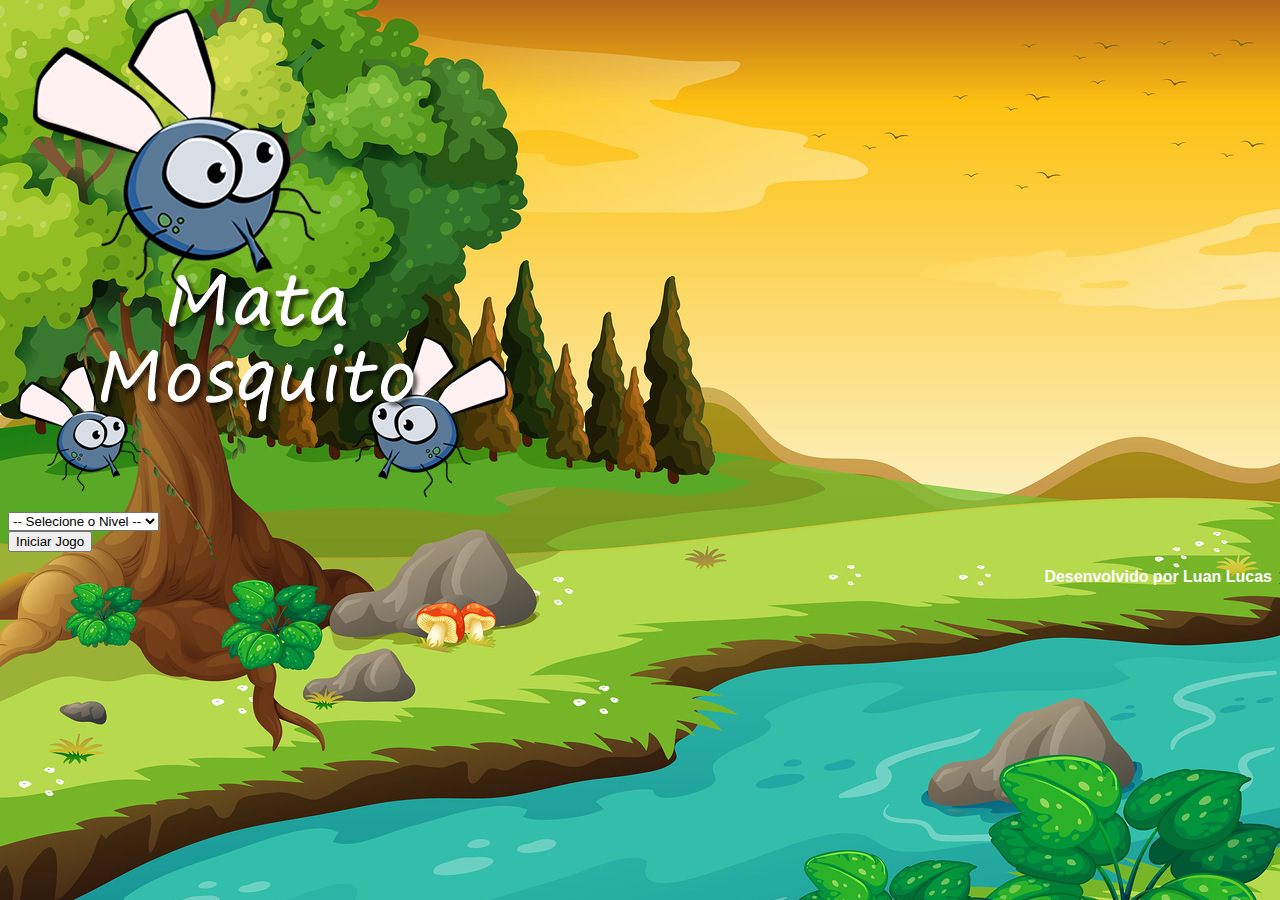
<file: index.html>
<!DOCTYPE html>
<html lang="en">
<head>
    <meta charset="UTF-8">
    <meta http-equiv="X-UA-Compatible" content="IE=edge">
    <meta name="viewport" content="width=device-width, initial-scale=1.0">
    <title>Vitoria</title>
    <link href="https://cdn.jsdelivr.net/npm/bootstrap@5.0.2/dist/css/bootstrap.min.css" rel="stylesheet" integrity="sha384-EVSTQN3/azprG1Anm3QDgpJLIm9Nao0Yz1ztcQTwFspd3yD65VohhpuuCOmLASjC" crossorigin="anonymous">
    <link rel="stylesheet" href="estilo/estilo.css">

    <script>
        function iniciarJogo(){
           var nivel =  document.getElementById('nivel').value

           if(nivel === ''){
               alert('Selecione um nivel para iniciar o jogo')
               return false
           }

            window.location.href='app.html?' + nivel
        }
    </script>
</head>
<body>
    <div class="container">
        <div class="row">
            <div class="col">
                <div class="d-flex justify-content-center">
                    <img src="imagens/game.png" alt="Fim De Jogo">
                </div>
            </div>
        </div>


        <div class="row">
            <div class="col">
                <div class="d-flex justify-content-center">
                    <div class="mb-2">
                        <select class="form-control" name="" id="nivel">
                            <option value="">-- Selecione o Nivel --</option>
                            <option value="normal">Normal</option>
                            <option value="dificil">Dificil</option>
                            <option value="chucknorris">Chuck Norris</option>
                        </select>
                    </div>                    
                </div>
            </div>
        </div>

        <div class="row">
            <div class="col">
                <div class="d-flex justify-content-center">
                    <button type="button" class="btn btn-danger btn-lg" onclick="iniciarJogo()">Iniciar Jogo</button>
                </div>
            </div>
        </div>
    </div>
</body>
<footer>
    <p class="assinatura">Desenvolvido por Luan Lucas</p>
</footer>
</html>
</file>
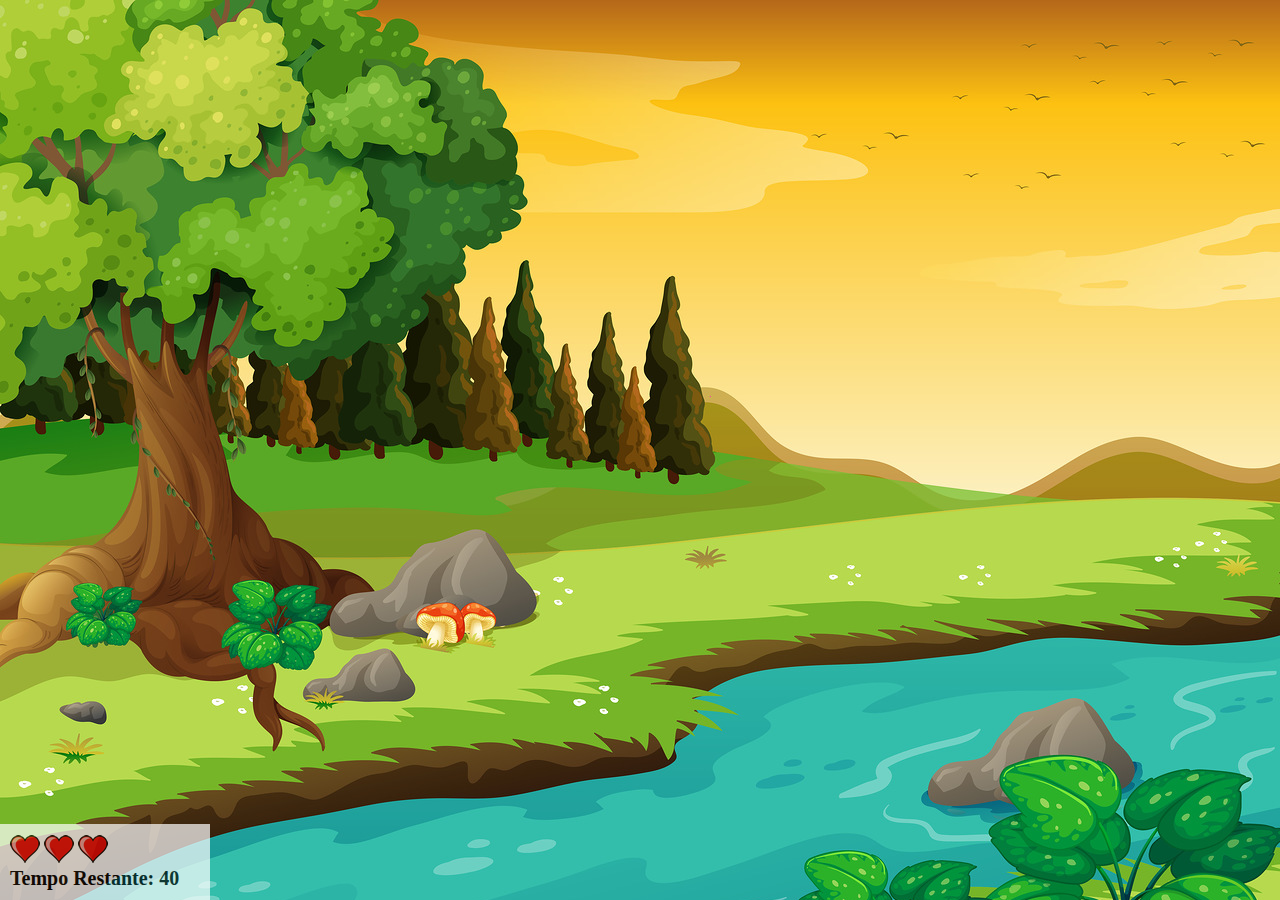
<file: app.html>
<!DOCTYPE html>
<html lang="en">
<head>
    <meta charset="UTF-8">
    <meta http-equiv="X-UA-Compatible" content="IE=edge">
    <meta name="viewport" content="width=device-width, initial-scale=1.0">
    <title>Document</title>
    <link rel="stylesheet" href="estilo/estilo.css">
    <script src="js/jogo.js"></script>
</head>
<body onresize="ajustaTamanhoPalcoJogo()">
    <div class="painel">
        <div class="vidas">
            <img id="v1" src="imagens/coracao_cheio.png">
            <img id="v2" src="imagens/coracao_cheio.png">
            <img id="v3" src="imagens/coracao_cheio.png">
        </div>
        <div class="cronometro">Tempo Restante: <span id="cronometro"></span></div>
    </div>
    <script>
         document.getElementById('cronometro').innerHTML = tempo


        var criaMosquito = setInterval(function(){
            posicaoRandomica()
            ajustaTamanhoPalcoJogo()
        },criaMosquitoTempo)
    </script>
</body>
</html>
</file>
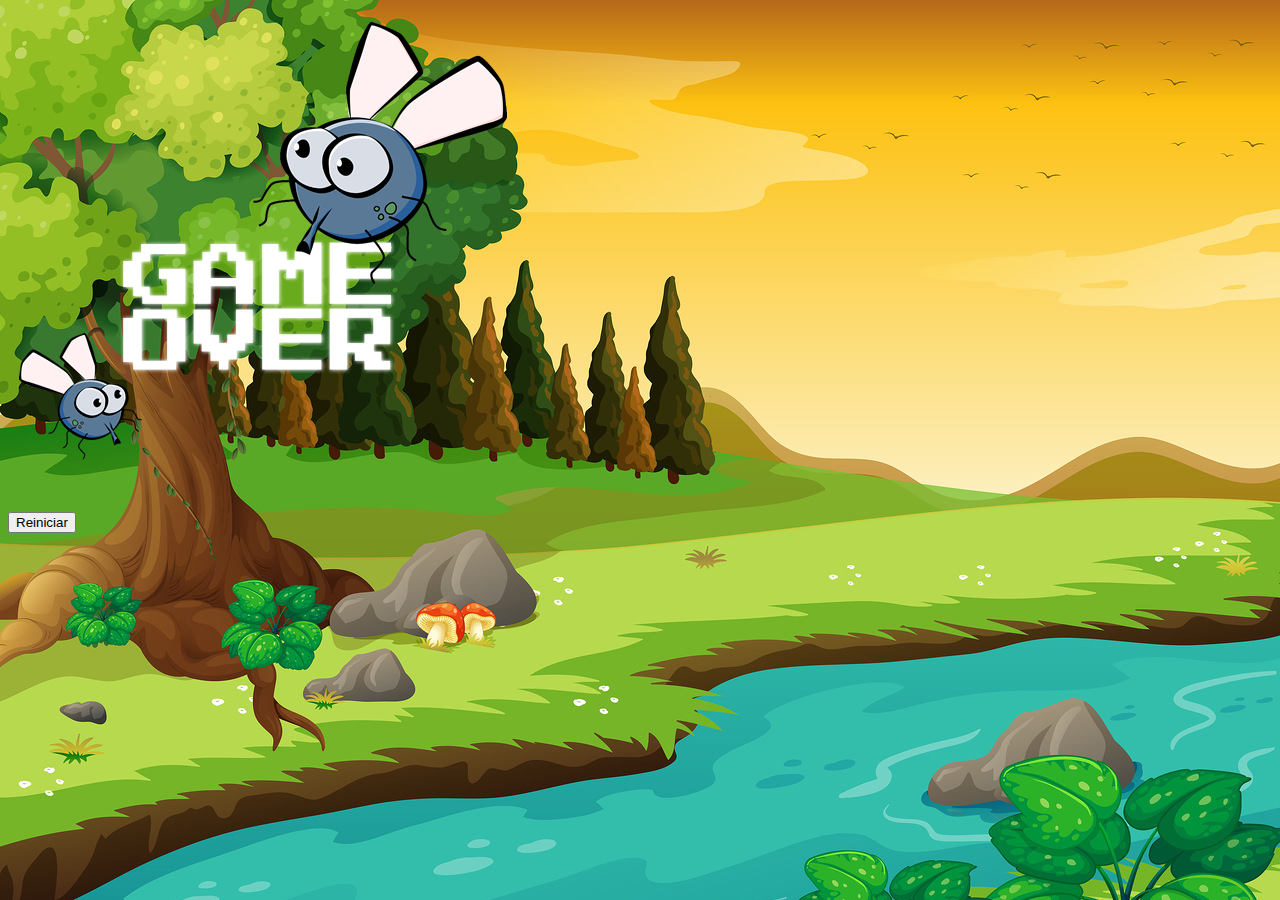
<file: fim_de_jogo.html>
<!DOCTYPE html>
<html lang="en">
<head>
    <meta charset="UTF-8">
    <meta http-equiv="X-UA-Compatible" content="IE=edge">
    <meta name="viewport" content="width=device-width, initial-scale=1.0">
    <title>Game Over</title>
    <link href="https://cdn.jsdelivr.net/npm/bootstrap@5.0.2/dist/css/bootstrap.min.css" rel="stylesheet" integrity="sha384-EVSTQN3/azprG1Anm3QDgpJLIm9Nao0Yz1ztcQTwFspd3yD65VohhpuuCOmLASjC" crossorigin="anonymous">
    <link rel="stylesheet" href="estilo/estilo.css">
</head>
<body>
    <div class="container">
        <div class="row">
            <div class="col">
                <div class="d-flex justify-content-center">
                    <img src="imagens/game_over.png" alt="Fim De Jogo">
                </div>
            </div>
        </div>


        <div class="row">
            <div class="col">
                <div class="d-flex justify-content-center">
<button type="button" class="btn btn-dark btn-lg " onclick="window.location.href='index.html'">Reiniciar</button>                </div>
            </div>
        </div>
    </div>
</body>
</html>
</file>
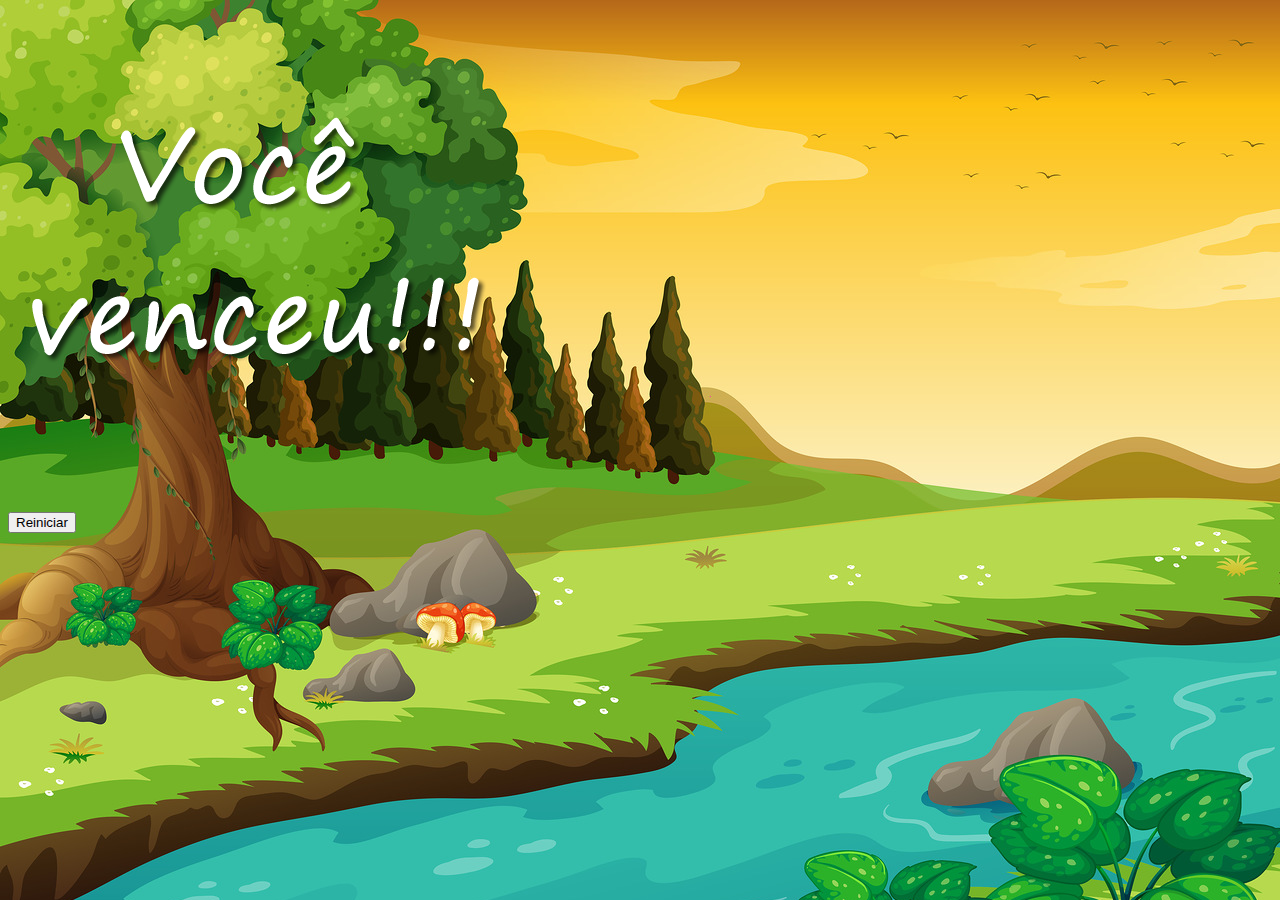
<file: vitoria.html>
<!DOCTYPE html>
<html lang="en">
<head>
    <meta charset="UTF-8">
    <meta http-equiv="X-UA-Compatible" content="IE=edge">
    <meta name="viewport" content="width=device-width, initial-scale=1.0">
    <title>Vitoria</title>
    <link href="https://cdn.jsdelivr.net/npm/bootstrap@5.0.2/dist/css/bootstrap.min.css" rel="stylesheet" integrity="sha384-EVSTQN3/azprG1Anm3QDgpJLIm9Nao0Yz1ztcQTwFspd3yD65VohhpuuCOmLASjC" crossorigin="anonymous">
    <link rel="stylesheet" href="estilo/estilo.css">
</head>
<body>
    <div class="container">
        <div class="row">
            <div class="col">
                <div class="d-flex justify-content-center">
                    <img src="imagens/vitoria.png" alt="Fim De Jogo">
                </div>
            </div>
        </div>


        <div class="row">
            <div class="col">
                <div class="d-flex justify-content-center">
<button type="button" class="btn btn-dark btn-lg " onclick="window.location.href='index.html'">Reiniciar</button>                </div>
            </div>
        </div>
    </div>
</body>
</html>
</file>
<file: estilo/estilo.css>
html{
    cursor: url(../imagens/mata_mosquito.png) 30 30, auto;
}

body{
background-image: url(../imagens/bg.jpg);    background-repeat: no-repeat;
    background-size: 100%;
    
}

.mosquito1{
    width: 50px;
    height: 50px;
}

.mosquito2{
    width: 70px;
    height: 70px;
}

.mosquito3{
    width: 90px;
    height: 90px;
}

.ladoA{
    transform: scaleX(1);
}

.ladoB{
    transform: scaleX(-1);
}

.painel{
    position: absolute;
    width:190px;
    padding: 10px;
    left: 0px;
    bottom: 0px;
    border-top: solid 1px white ;
    background-color: white;
    opacity: 0.7;
}

.vidas{
    float: left;
}
.cronometro{
    float: left;
    font-size: 20px;
    font-weight: bold;
}

.assinatura{
    float: right;
    color: white;
    font-family: Impact, Haettenschweiler, 'Arial Narrow Bold', sans-serif;
    font-weight: bold;
}
</file>
